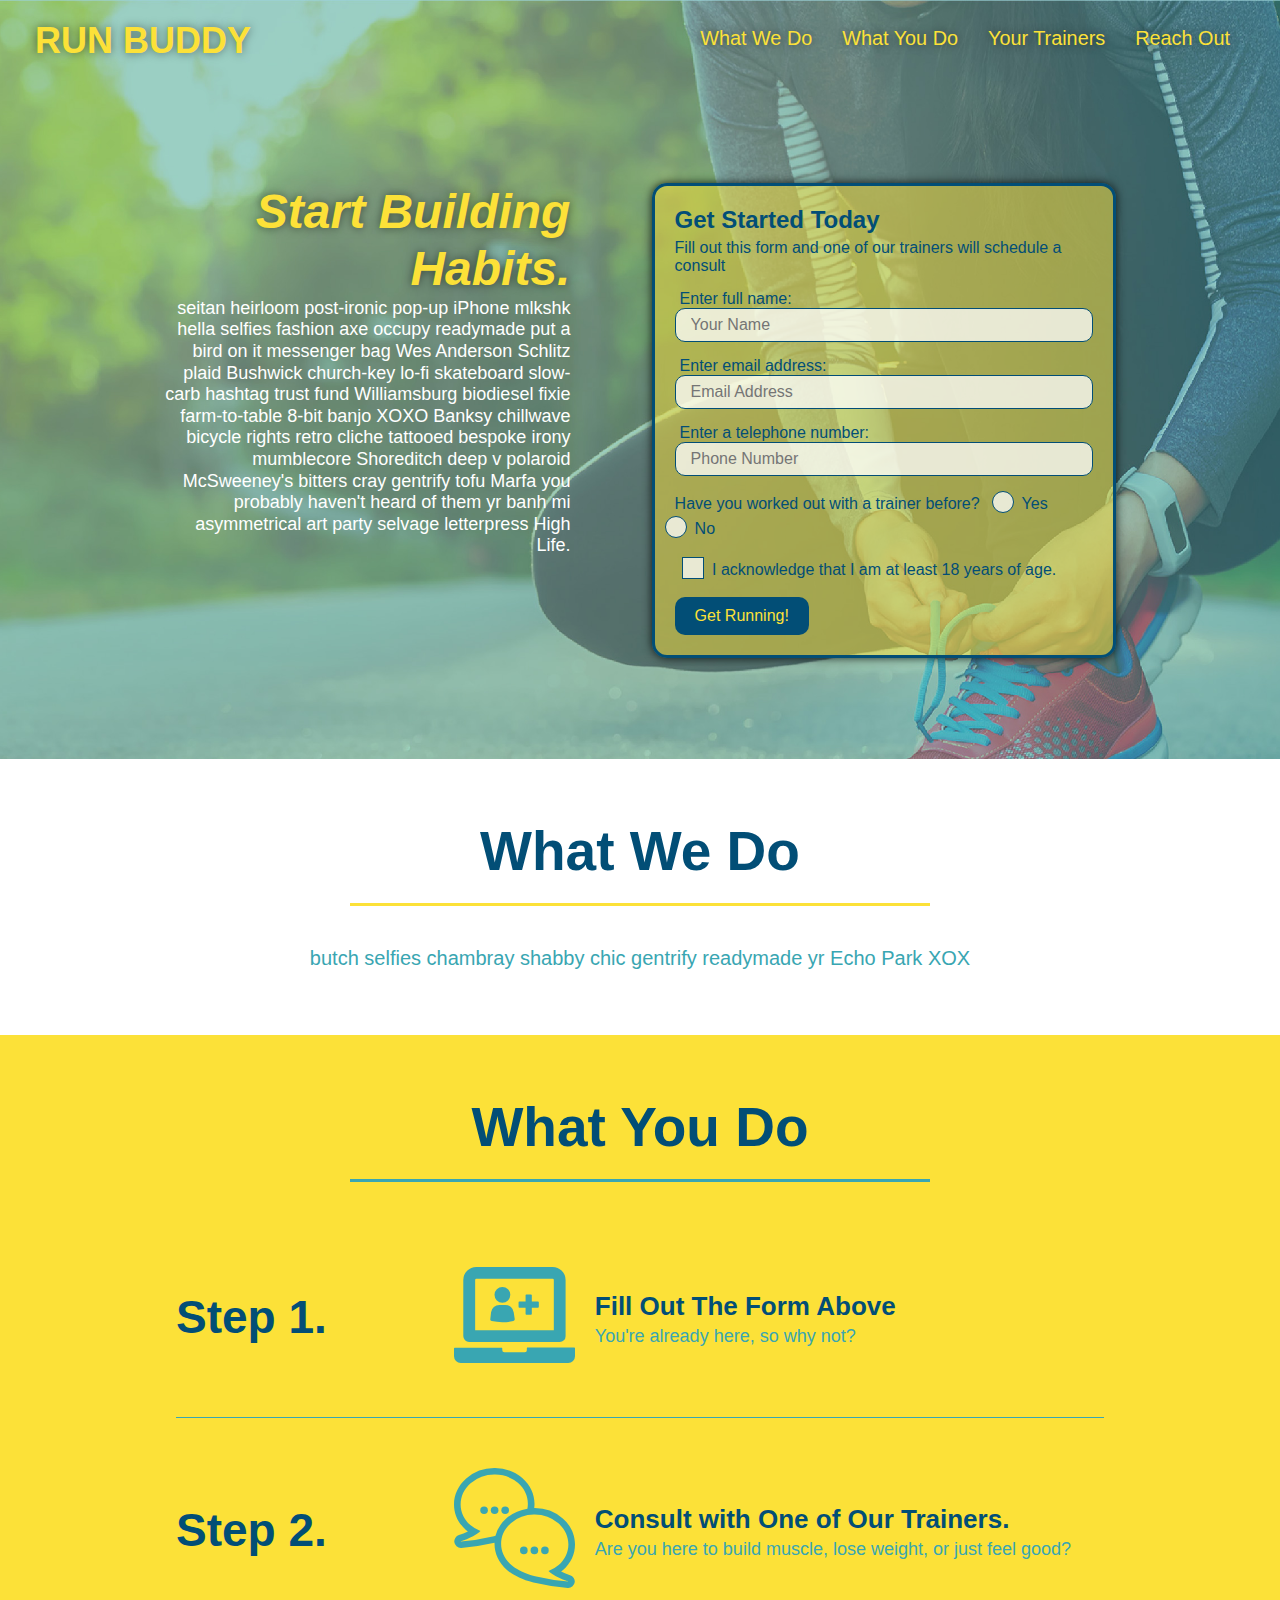
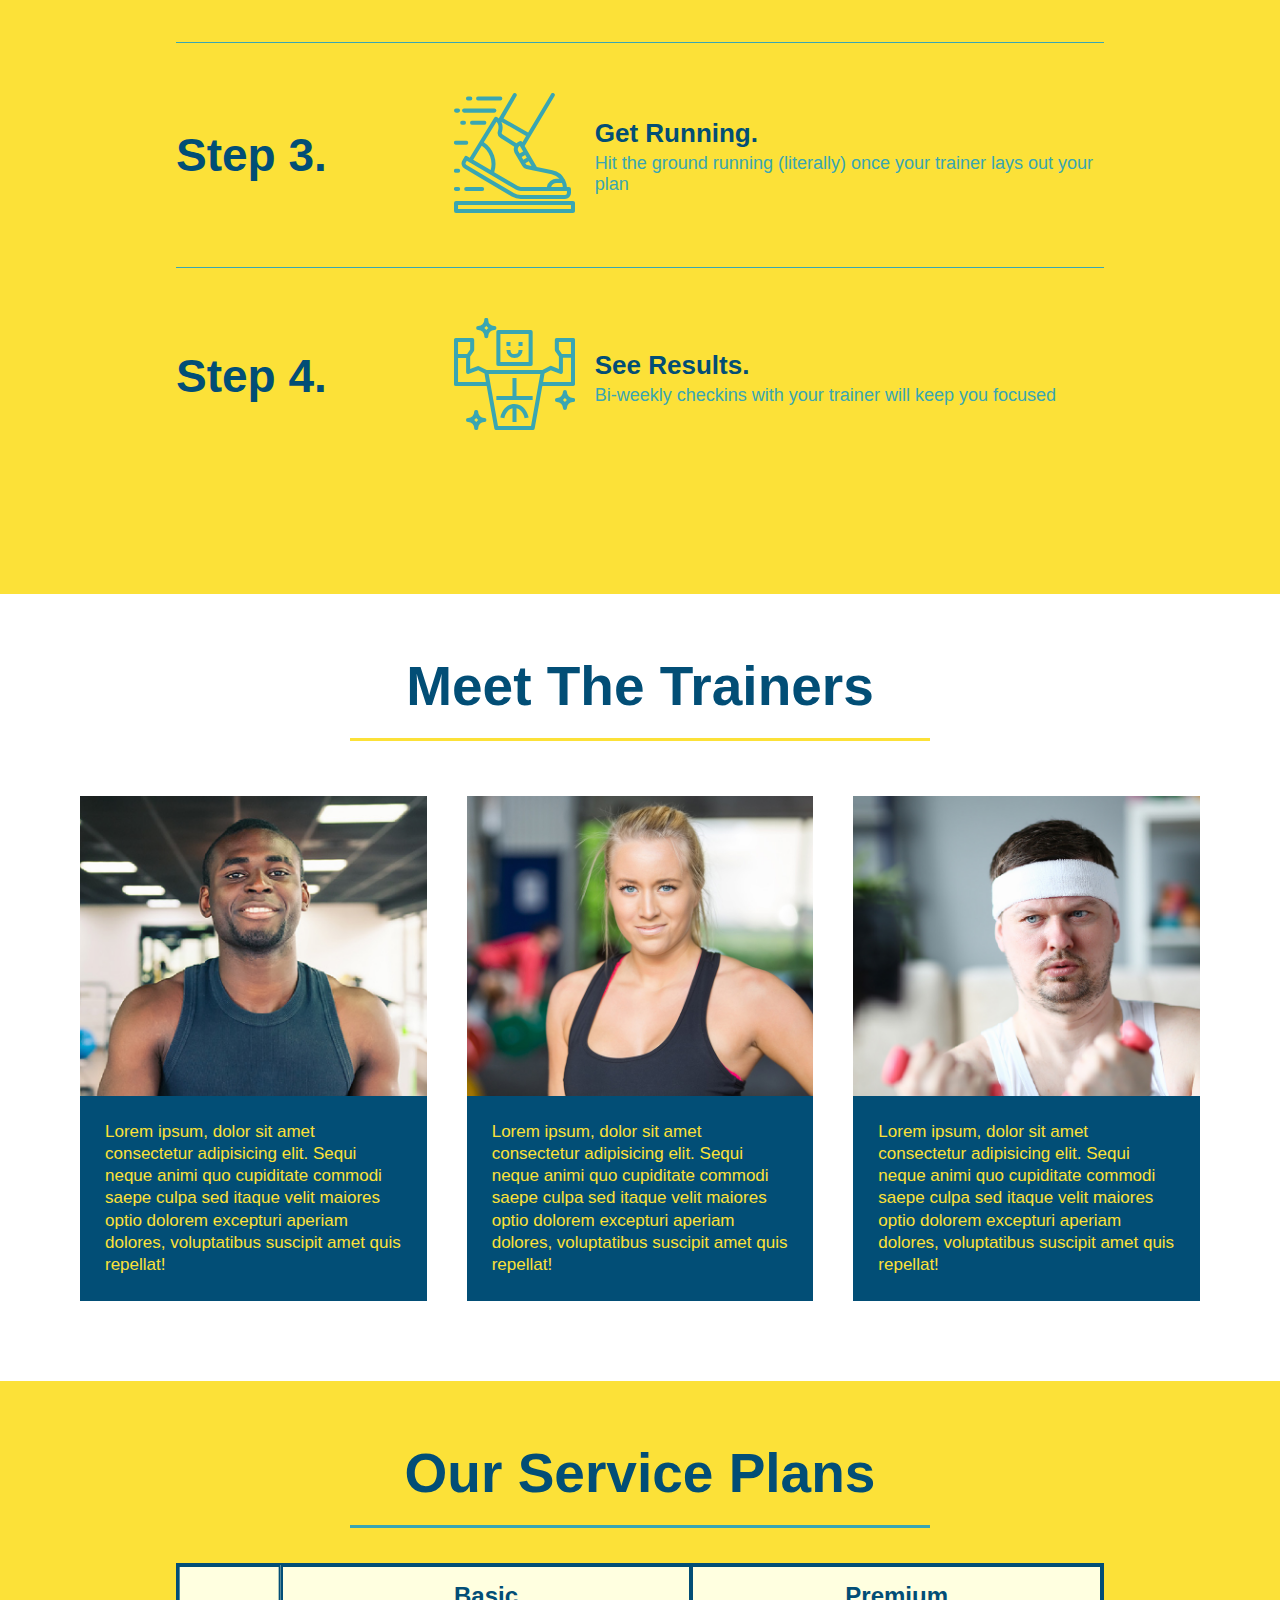
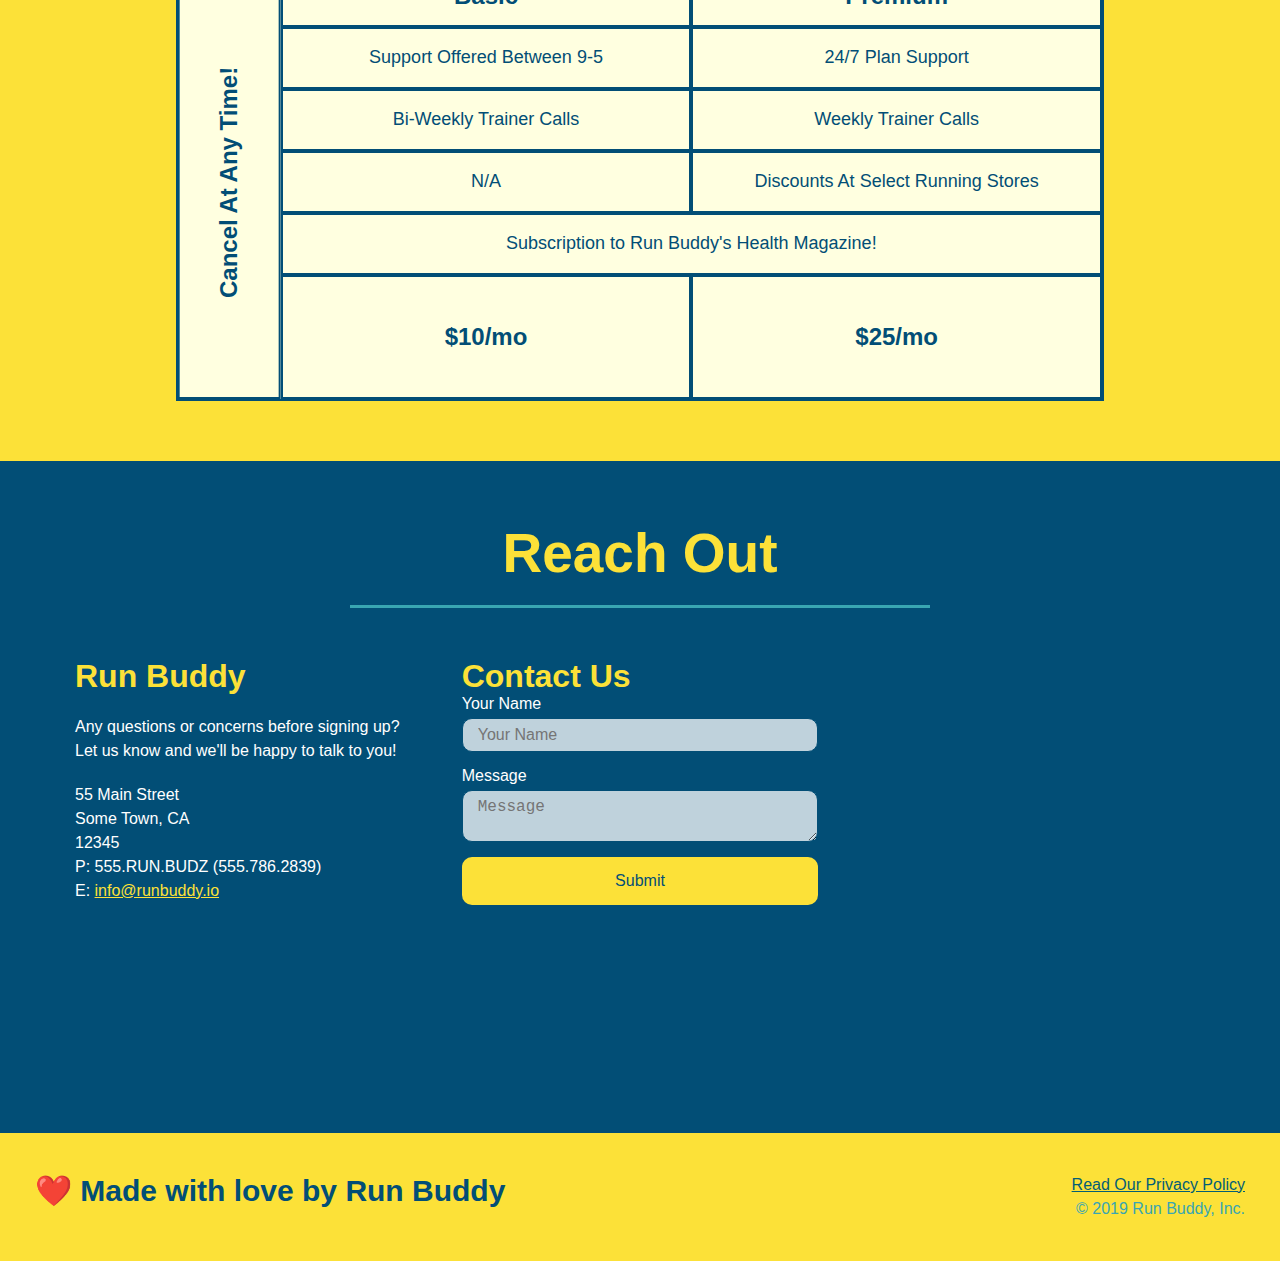
<file: index.html>
<!DOCTYPE html>
<html lang="en">
    <head>
        <meta charset="UTF-8" />
        <title>Run Buddy</title>
        <link rel="stylesheet" href="./assets/style.css" />
        <meta name="viewport" content="width=device-width, initial-scale=1.0" />
    </head>
    <body>
        <header>
            <h1>
                <a href="">RUN BUDDY</a>
            </h1>
            <nav>
                <ul>
                    <li>
                        <a href="#what-we-do">What We Do</a>
                    </li>
                    <li>
                        <a href="#what-you-do">What You Do</a>
                    </li>
                    <li>
                        <a href="#your-trainers">Your Trainers</a>
                    </li>
                    <li>
                        <a href="#reach-out">Reach Out</a>
                    </li>
                </ul>
            </nav>
        </header>

        <section class="hero">
            <div class="hero-cta">
                <h2>Start Building Habits.</h2>
                <p>seitan heirloom post-ironic pop-up iPhone mlkshk hella selfies fashion axe occupy readymade put a bird on it messenger bag Wes Anderson Schlitz plaid Bushwick church-key lo-fi skateboard slow-carb hashtag trust fund Williamsburg biodiesel fixie farm-to-table 8-bit banjo XOXO Banksy chillwave bicycle rights retro cliche tattooed bespoke irony mumblecore Shoreditch deep v polaroid McSweeney's bitters cray gentrify tofu Marfa you probably haven't heard of them yr banh mi asymmetrical art party selvage letterpress High Life.</p>
            </div>
            <div class="hero-form">
                <h3>Get Started Today</h3>
                <p>Fill out this form and one of our trainers will schedule a consult</p>
            <form>
                <label for="name">Enter full name:</label>
                <input type="text" placeholder="Your Name" name="name" id="name" class="form-input" />
                <label for="email">Enter email address:</label>
                <input type="email" placeholder="Email Address" name="email" id="email" class="form-input" />
                <label for="phone">Enter a telephone number:</label>
                <input type="tel" placeholder="Phone Number" name="phone" id="phone" class="form-input" />
                <p>
                    Have you worked out with a trainer before?
                    <span class="radio-wrapper">
                        <input type="radio" name="trainer-confirm" id="trainer-yes" />
                        <label for="trainer-yes">Yes</label>
                    </span>
                    <span class="radio-wrapper">
                        <input type="radio" name="trainer-confirm" id="trainer-no" />
                        <label for="trainer-no">No</label>
                    </span>
                </p>
                <p>
                    <span class="checkbox-wrapper">
                        <input type="checkbox" name="age-confirm" id="checkbox" />
                        <label for="checkbox">I acknowledge that I am at least 18 years of age.</label>
                    </span>
                </p>
                <button type="submit">
                    Get Running!
                </button>
            </form>
            </div>
        </section>

        <section id="what-we-do" class="intro">
            <div class="flex-row">
                <h2 class="section-title primary-border">What We Do</h2>
            </div>
            <div class="flex-row">
                <p>
                    butch selfies chambray shabby chic gentrify readymade yr Echo Park XOX
                </p>
            </div>
        </section>

        <section id="what-you-do" class="steps">
            <div class="flex-row">
                <h2 class="section-title secondary-border">What You Do</h2>
            </div>
                <div class="step">
                    <h3>Step 1.</h3>
                    <div class="step-info">
                    <div class="step-img">
                        <img src="./assets/images/step-1.svg" alt="" />
                    </div>
                    <div class="step-text">
                        <h4>Fill Out The Form Above</h4>
                        <p>You're already here, so why not?</p>
                    </div>
                    </div>
                </div>

                <div class="step">
                    <h3>Step 2.</h3>
                    <div class="step-info">
                    <div class="step-img">
                        <img src="./assets/images/step-2.svg" alt="" />
                    </div>
                    <div class="step-text">
                        <h4>Consult with One of Our Trainers.</h4>
                        <p>Are you here to build muscle, lose weight, or just feel good?</p>
                    </div>
                    </div>
                </div>

              <div class="step">
                <h3>Step 3.</h3>
                <div class="step-info">
                  <div class="step-img">
                    <img src="./assets/images/step-3.svg" alt="" />
                  </div>
                  <div class="step-text">
                    <h4>Get Running.</h4>
                    <p>Hit the ground running (literally) once your trainer lays out your plan</p>
                  </div>
                </div>
              </div>

              <div class="step">
                <h3>Step 4.</h3>
                <div class="step-info">
                  <div class="step-img">
                    <img src="./assets/images/step-4.svg" alt="" />
                  </div>
                  <div class="step-text">
                    <h4>See Results.</h4>
                    <p>Bi-weekly checkins with your trainer will keep you focused</p>
                  </div>
                </div>
              </div>


        </section>

        <section id="your-trainers">
            <div class="flex-row">
                <h2 class="section-title primary-border">Meet The Trainers</h2>
            </div>
            <div class="trainers">
            <article class="trainer">
                <div class="trainer-img trainer-1">
                    <div>
                        <h3>Arron Stephens</h3>
                        <h4>Speed / Strength</h4>
                    </div>
                </div>
                <div class="trainer-bio">
                    <h3>Arron Stephens</h3>
                    <h4>Speed / Strength</h4>
                    <p>
                        Lorem ipsum, dolor sit amet consectetur adipisicing elit. Sequi neque animi quo cupiditate commodi saepe culpa sed itaque velit maiores optio dolorem excepturi aperiam dolores, voluptatibus suscipit amet quis repellat!
                    </p>
                </div>
            </article>
            <article class="trainer">
                <div class="trainer-img trainer-2">
                    <div>
                        <h3>Joanna Gill</h3>
                        <h4>Endurance</h4>
                    </div>
                </div>
                <div class="trainer-bio">
                    <h3>Joanna Gill</h3>
                    <h4>Endurance</h4>
                    <p>
                        Lorem ipsum, dolor sit amet consectetur adipisicing elit. Sequi neque animi quo cupiditate commodi saepe culpa sed itaque velit maiores optio dolorem excepturi aperiam dolores, voluptatibus suscipit amet quis repellat!
                    </p>
                </div>
            </article>
            <article class="trainer">
                <div class="trainer-img trainer-3">
                    <div>
                        <h3>Harry Smith</h3>
                        <h4>Strength</h4>
                    </div>
                </div>
                <div class="trainer-bio">
                    <h3>Harry Smith</h3>
                    <h4>Strength</h4>
                    <p>
                        Lorem ipsum, dolor sit amet consectetur adipisicing elit. Sequi neque animi quo cupiditate commodi saepe culpa sed itaque velit maiores optio dolorem excepturi aperiam dolores, voluptatibus suscipit amet quis repellat!
                    </p>
                </div>
            </article>
            </div>
        </section>

        <section id="service-plans" class="services">
            <h2 class="section-title secondary-border">
                Our Service Plans
            </h2>
            <div class="service-grid-wrapper">
                <div class="service-grid-container">
                    <!--Headers-->
                    <div class="service-grid-item grid-head basic">
                        Basic
                    </div>
                    <div class="service-grid-item grid-head premium">
                        Premium
                    </div>
                    <!--Body-->
                    <div class="service-grid-item basic">
                        Support Offered Between 9-5
                    </div>
                    <div class="service-grid-item premium">
                        24/7 Plan Support
                    </div>
                    <div class="service-grid-item basic">
                        Bi-Weekly Trainer Calls
                    </div>
                    <div class="service-grid-item premium">
                        Weekly Trainer Calls
                    </div>
                    <div class="service-grid-item basic">
                        N/A
                    </div>
                    <div class="service-grid-item premium">
                        Discounts At Select Running Stores
                    </div>
                    <div class="service-grid-item both">
                        Subscription to Run Buddy's Health Magazine!
                    </div>
                    <div class="service-grid-item grid-price basic">
                        $10/mo
                    </div>
                    <div class="service-grid-item grid-price premium">
                        $25/mo
                    </div>
                    <div class="service-grid-item cancel">
                        Cancel At Any Time!
                    </div>
                </div>
            </div>
        </section>

        <section id="reach-out" class="contact">
            <div class="flex-row">
                <h2 class="section-title secondary-border">Reach Out</h2>
            </div>
            <div class="contact-info">
                <div>
                    <h3>Run Buddy</h3>
                    <p>
                        Any questions or concerns before signing up?
                        <br />
                        Let us know and we'll be happy to talk to you!
                    </p>
                    <address>
                        55 Main Street <br/>
                        Some Town, CA <br/>
                        12345 <br/>
                        P: 555.RUN.BUDZ (555.786.2839)<br/>
                        E: <a href="mailto:info@runbuddy.io">info@runbuddy.io</a>
                    </address>
                </div>

                <div class="contact-form">
                    <h3>Contact Us</h3>
                    <form>
                        <label for="contact-name">Your Name</label>
                        <input type="text" id="contact-name" placeholder="Your Name" />

                        <label for="contact-message">Message</label>
                        <textarea id="contact-message" placeholder="Message"></textarea>

                        <button type="submit">Submit</button>
                    </form>
                </div>

                <iframe src="https://www.google.com/maps/embed?pb=!1m18!1m12!1m3!1d3220.2522261322774!2d-86.77363698523891!3d36.18474720980102!2m3!1f0!2f0!3f0!3m2!1i1024!2i768!4f13.1!3m3!1m2!1s0x886467b02c199973%3A0xf69a84fc248f4137!2s808%20N%202nd%20St%2C%20Nashville%2C%20TN%2037207!5e0!3m2!1sen!2sus!4v1607656410357!5m2!1sen!2sus" width="600" height="450" 
                frameborder="0" style="border:0;" allowfullscreen=""></iframe>
                  
            </div>   
        </section>

        <footer>
            <h2>❤️ Made with love by Run Buddy</h2>
            <div>
                <a href="./privacy-policy.html">Read Our Privacy Policy</a><br />
                    &copy; 2019 Run Buddy, Inc.
            </div>
        </footer>
    </body>
</html>
</file>
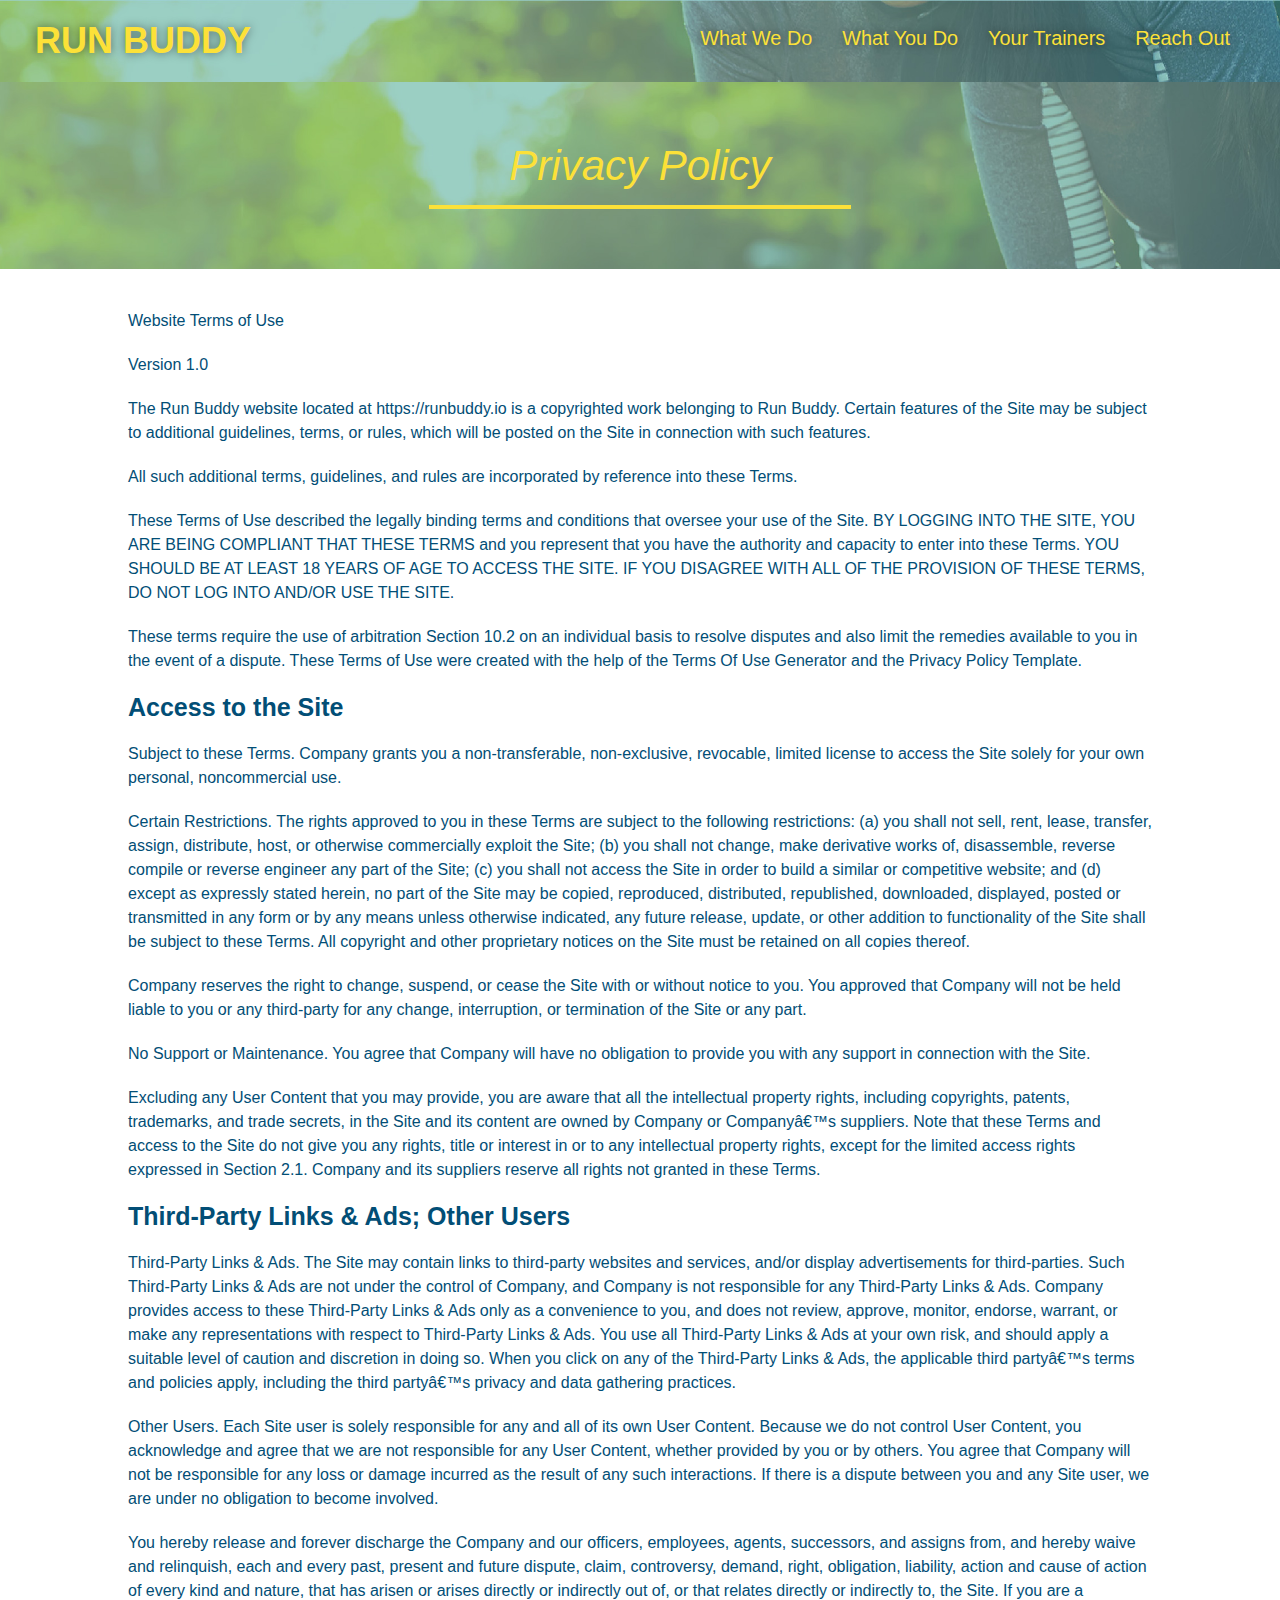
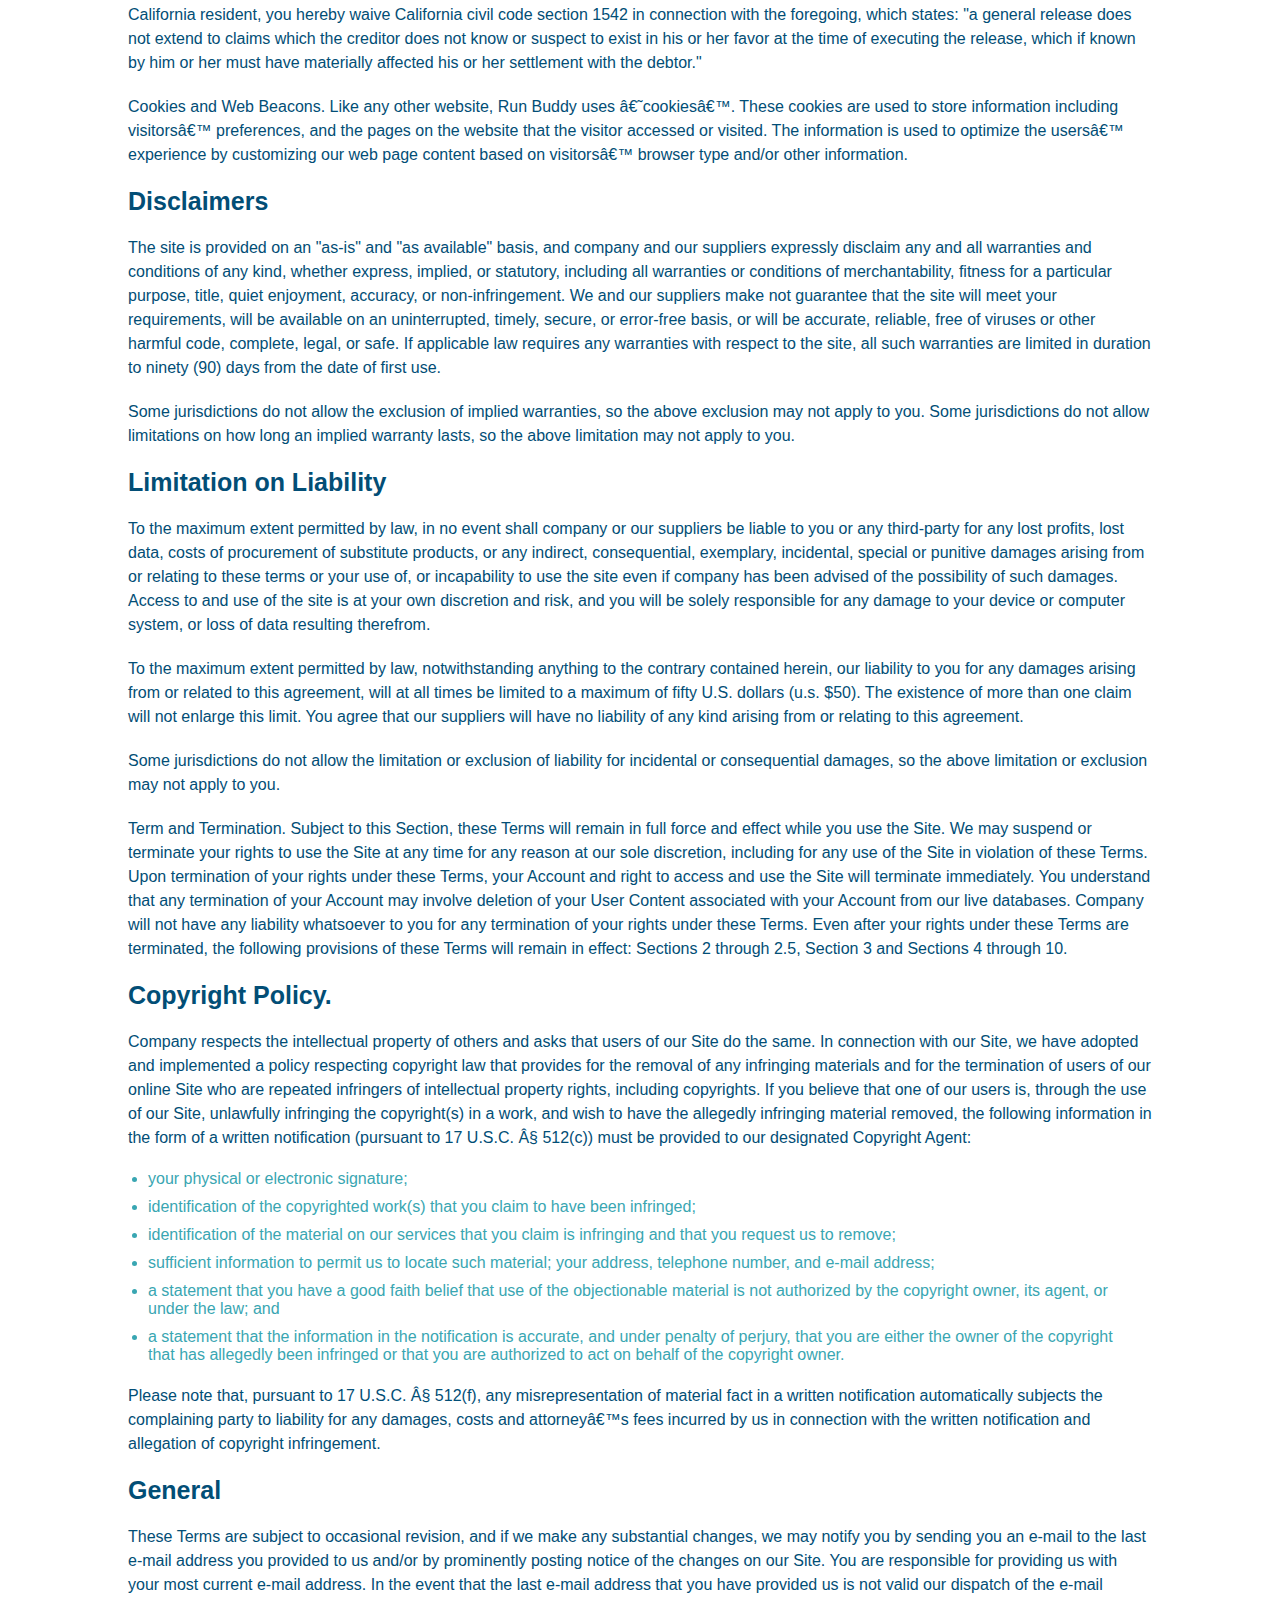
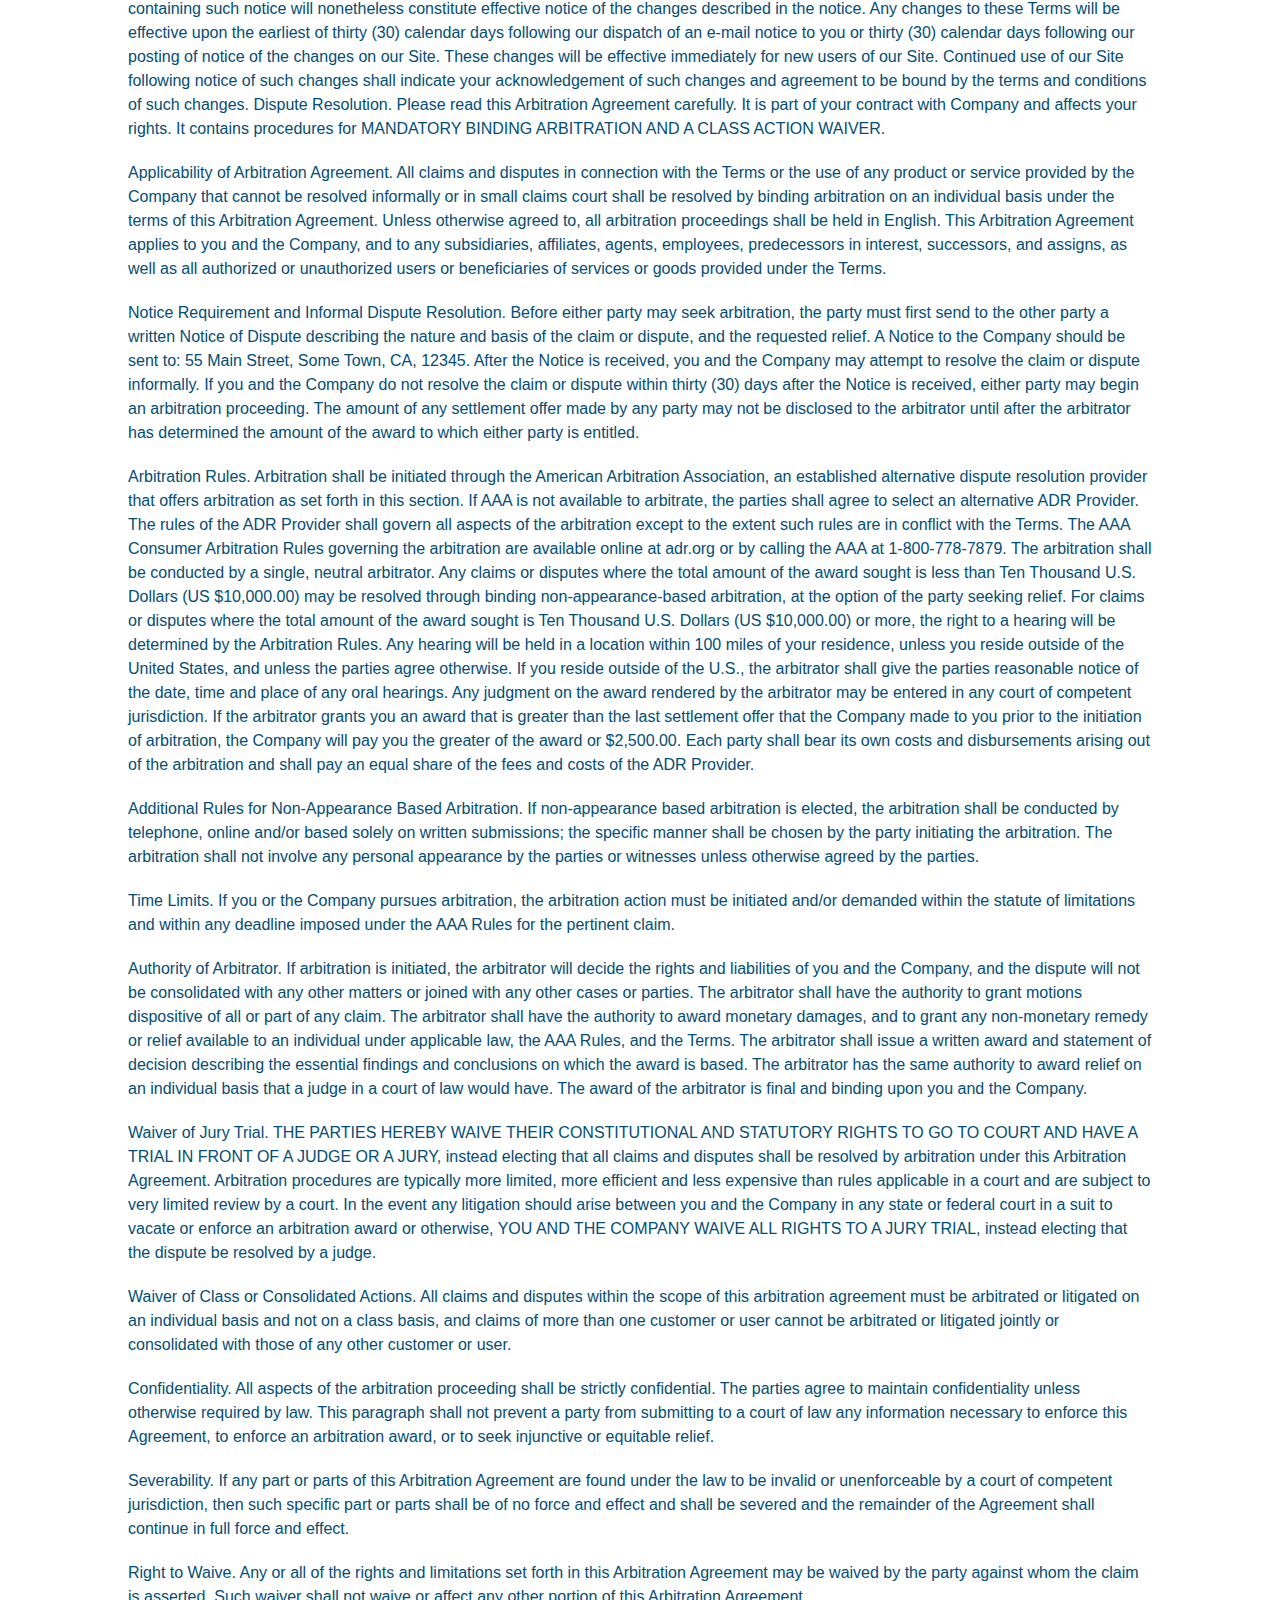
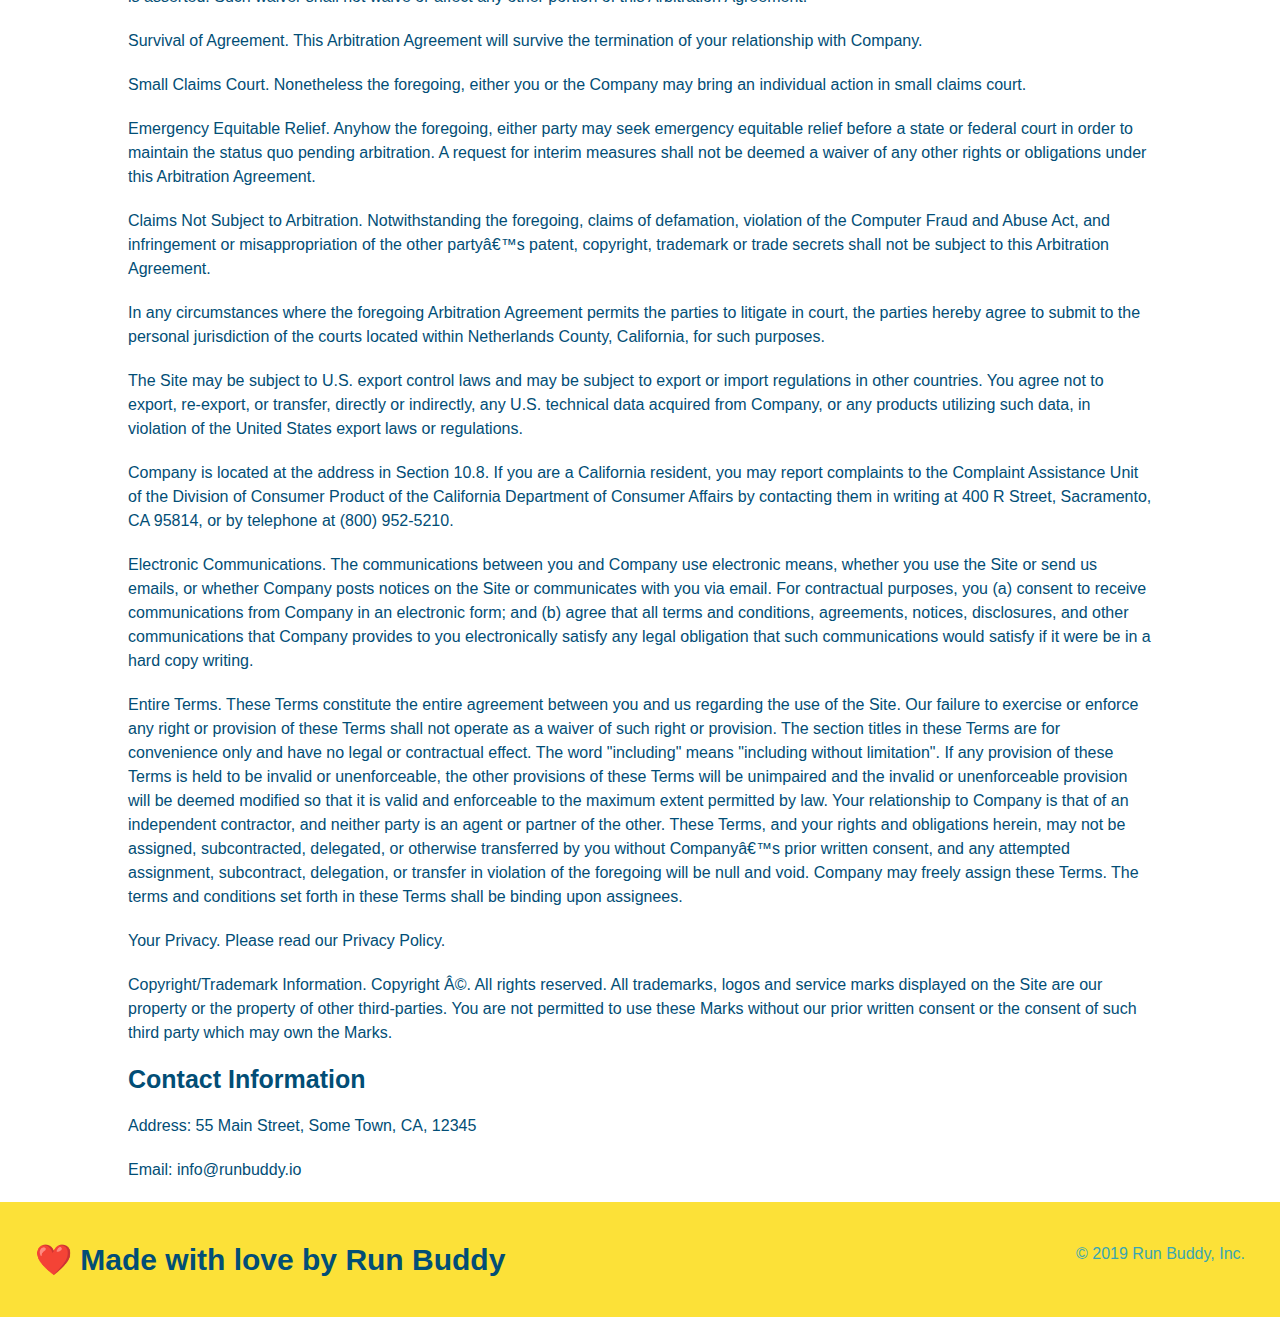
<file: privacy-policy.html>
<!DOCTYPE html>
<html lang="en">
  <head>
    <meta charset="UTF-8" />
    <title>Privacy Policy - Run Buddy</title>
    <link rel="stylesheet" href="./assets/style.css">
    <link rel="stylesheet" href="./assets/secondary-styles.css">
    <meta name="viewport" content="width=device-width, initial-scale=1.0" />
  </head>
  <body>
    <header>
        <h1>
            <a href="">RUN BUDDY</a>
        </h1>
        <nav>
            <ul>
                <li>
                    <a href="./index.html#what-we-do">What We Do</a>
                </li>
                <li>
                    <a href="./index.html#what-you-do">What You Do</a>
                </li>
                <li>
                    <a href="./index.html#your-trainers">Your Trainers</a>
                </li>
                <li>
                    <a href="./index.html#reach-out">Reach Out</a>
                </li>
            </ul>
        </nav>
    </header>

    <section class="hero">
        <h2 class="page-title">
            Privacy Policy
        </h2>
    </section>

    <article class="secondary-content">
        
      <p>
        Website Terms of Use
      </p>

      <p>
        Version 1.0
      </p>

      <p>
        The Run Buddy website located at https://runbuddy.io is a copyrighted work belonging to Run Buddy. Certain
        features of the Site may be subject to additional guidelines, terms, or rules, which will be posted on the Site
        in connection with such features.
      </p>

      <p>
        All such additional terms, guidelines, and rules are incorporated by reference into these Terms.
      </p>

      <p>
        These Terms of Use described the legally binding terms and conditions that oversee your use of the Site. BY
        LOGGING INTO THE SITE, YOU ARE BEING COMPLIANT THAT THESE TERMS and you represent that you have the authority
        and capacity to enter into these Terms. YOU SHOULD BE AT LEAST 18 YEARS OF AGE TO ACCESS THE SITE. IF YOU
        DISAGREE WITH ALL OF THE PROVISION OF THESE TERMS, DO NOT LOG INTO AND/OR USE THE SITE.
      </p>

      <p>
        These terms require the use of arbitration Section 10.2 on an individual basis to resolve disputes and also
        limit the remedies available to you in the event of a dispute. These Terms of Use were created with the help of
        the Terms Of Use Generator and the Privacy Policy Template.
      </p>

      <h3>
        Access to the Site
      </h3>

      <p>
        Subject to these Terms. Company grants you a non-transferable, non-exclusive, revocable, limited license to
        access the Site solely for your own personal, noncommercial use.
      </p>

      <p>
        Certain Restrictions. The rights approved to you in these Terms are subject to the following restrictions: (a)
        you shall not sell, rent, lease, transfer, assign, distribute, host, or otherwise commercially exploit the Site;
        (b) you shall not change, make derivative works of, disassemble, reverse compile or reverse engineer any part of
        the Site; (c) you shall not access the Site in order to build a similar or competitive website; and (d) except
        as expressly stated herein, no part of the Site may be copied, reproduced, distributed, republished, downloaded,
        displayed, posted or transmitted in any form or by any means unless otherwise indicated, any future release,
        update, or other addition to functionality of the Site shall be subject to these Terms. All copyright and other
        proprietary notices on the Site must be retained on all copies thereof.
      </p>

      <p>
        Company reserves the right to change, suspend, or cease the Site with or without notice to you. You approved
        that Company will not be held liable to you or any third-party for any change, interruption, or termination of
        the Site or any part.
      </p>

      <p>
        No Support or Maintenance. You agree that Company will have no obligation to provide you with any support in
        connection with the Site.
      </p>

      <p>
        Excluding any User Content that you may provide, you are aware that all the intellectual property rights,
        including copyrights, patents, trademarks, and trade secrets, in the Site and its content are owned by Company
        or Companyâ€™s suppliers. Note that these Terms and access to the Site do not give you any rights, title or
        interest in or to any intellectual property rights, except for the limited access rights expressed in Section
        2.1. Company and its suppliers reserve all rights not granted in these Terms.
      </p>

      <h3>
        Third-Party Links & Ads; Other Users
      </h3>

      <p>
        Third-Party Links & Ads. The Site may contain links to third-party websites and services, and/or display
        advertisements for third-parties. Such Third-Party Links & Ads are not under the control of Company, and Company
        is not responsible for any Third-Party Links & Ads. Company provides access to these Third-Party Links & Ads
        only as a convenience to you, and does not review, approve, monitor, endorse, warrant, or make any
        representations with respect to Third-Party Links & Ads. You use all Third-Party Links & Ads at your own risk,
        and should apply a suitable level of caution and discretion in doing so. When you click on any of the
        Third-Party Links & Ads, the applicable third partyâ€™s terms and policies apply, including the third partyâ€™s
        privacy and data gathering practices.
      </p>

      <p>
        Other Users. Each Site user is solely responsible for any and all of its own User Content. Because we do not
        control User Content, you acknowledge and agree that we are not responsible for any User Content, whether
        provided by you or by others. You agree that Company will not be responsible for any loss or damage incurred as
        the result of any such interactions. If there is a dispute between you and any Site user, we are under no
        obligation to become involved.
      </p>

      <p>
        You hereby release and forever discharge the Company and our officers, employees, agents, successors, and
        assigns from, and hereby waive and relinquish, each and every past, present and future dispute, claim,
        controversy, demand, right, obligation, liability, action and cause of action of every kind and nature, that has
        arisen or arises directly or indirectly out of, or that relates directly or indirectly to, the Site. If you are
        a California resident, you hereby waive California civil code section 1542 in connection with the foregoing,
        which states: "a general release does not extend to claims which the creditor does not know or suspect to exist
        in his or her favor at the time of executing the release, which if known by him or her must have materially
        affected his or her settlement with the debtor."
      </p>

      <p>
        Cookies and Web Beacons. Like any other website, Run Buddy uses â€˜cookiesâ€™. These cookies are used to store
        information including visitorsâ€™ preferences, and the pages on the website that the visitor accessed or visited.
        The information is used to optimize the usersâ€™ experience by customizing our web page content based on visitorsâ€™
        browser type and/or other information.
      </p>

      <h3>
        Disclaimers
      </h3>

      <p>
        The site is provided on an "as-is" and "as available" basis, and company and our suppliers expressly disclaim
        any and all warranties and conditions of any kind, whether express, implied, or statutory, including all
        warranties or conditions of merchantability, fitness for a particular purpose, title, quiet enjoyment, accuracy,
        or non-infringement. We and our suppliers make not guarantee that the site will meet your requirements, will be
        available on an uninterrupted, timely, secure, or error-free basis, or will be accurate, reliable, free of
        viruses or other harmful code, complete, legal, or safe. If applicable law requires any warranties with respect
        to the site, all such warranties are limited in duration to ninety (90) days from the date of first use.
      </p>

      <p>
        Some jurisdictions do not allow the exclusion of implied warranties, so the above exclusion may not apply to
        you. Some jurisdictions do not allow limitations on how long an implied warranty lasts, so the above limitation
        may not apply to you.
      </p>

      <h3>
        Limitation on Liability
      </h3>

      <p>
        To the maximum extent permitted by law, in no event shall company or our suppliers be liable to you or any
        third-party for any lost profits, lost data, costs of procurement of substitute products, or any indirect,
        consequential, exemplary, incidental, special or punitive damages arising from or relating to these terms or
        your use of, or incapability to use the site even if company has been advised of the possibility of such
        damages. Access to and use of the site is at your own discretion and risk, and you will be solely responsible
        for any damage to your device or computer system, or loss of data resulting therefrom.
      </p>

      <p>
        To the maximum extent permitted by law, notwithstanding anything to the contrary contained herein, our liability
        to you for any damages arising from or related to this agreement, will at all times be limited to a maximum of
        fifty U.S. dollars (u.s. $50). The existence of more than one claim will not enlarge this limit. You agree that
        our suppliers will have no liability of any kind arising from or relating to this agreement.
      </p>

      <p>
        Some jurisdictions do not allow the limitation or exclusion of liability for incidental or consequential
        damages, so the above limitation or exclusion may not apply to you.
      </p>

      <p>
        Term and Termination. Subject to this Section, these Terms will remain in full force and effect while you use
        the Site. We may suspend or terminate your rights to use the Site at any time for any reason at our sole
        discretion, including for any use of the Site in violation of these Terms. Upon termination of your rights under
        these Terms, your Account and right to access and use the Site will terminate immediately. You understand that
        any termination of your Account may involve deletion of your User Content associated with your Account from our
        live databases. Company will not have any liability whatsoever to you for any termination of your rights under
        these Terms. Even after your rights under these Terms are terminated, the following provisions of these Terms
        will remain in effect: Sections 2 through 2.5, Section 3 and Sections 4 through 10.
      </p>

      <h3>
        Copyright Policy.
      </h3>

      <p>
        Company respects the intellectual property of others and asks that users of our Site do the same. In connection
        with our Site, we have adopted and implemented a policy respecting copyright law that provides for the removal
        of any infringing materials and for the termination of users of our online Site who are repeated infringers of
        intellectual property rights, including copyrights. If you believe that one of our users is, through the use of
        our Site, unlawfully infringing the copyright(s) in a work, and wish to have the allegedly infringing material
        removed, the following information in the form of a written notification (pursuant to 17 U.S.C. Â§ 512(c)) must
        be provided to our designated Copyright Agent:
      </p>

      <ul>
        <li>
          your physical or electronic signature;
        </li>
        <li>
          identification of the copyrighted work(s) that you claim to have been infringed;
        </li>
        <li>
          identification of the material on our services that you claim is infringing and that you request us to remove;
        </li>
        <li>
          sufficient information to permit us to locate such material; your address, telephone number, and e-mail
          address;
        </li>
        <li>
          a statement that you have a good faith belief that use of the objectionable material is not authorized by the
          copyright owner, its agent, or under the law; and
        </li>
        <li>
          a statement that the information in the notification is accurate, and under penalty of perjury, that you are
          either the owner of the copyright that has allegedly been infringed or that you are authorized to act on
          behalf of the copyright owner.
        </li>
      </ul>

      <p>
        Please note that, pursuant to 17 U.S.C. Â§ 512(f), any misrepresentation of material fact in a written
        notification automatically subjects the complaining party to liability for any damages, costs and attorneyâ€™s
        fees incurred by us in connection with the written notification and allegation of copyright infringement.
      </p>

      <h3>
        General
      </h3>

      <p>
        These Terms are subject to occasional revision, and if we make any substantial changes, we may notify you by
        sending you an e-mail to the last e-mail address you provided to us and/or by prominently posting notice of the
        changes on our Site. You are responsible for providing us with your most current e-mail address. In the event
        that the last e-mail address that you have provided us is not valid our dispatch of the e-mail containing such
        notice will nonetheless constitute effective notice of the changes described in the notice. Any changes to these
        Terms will be effective upon the earliest of thirty (30) calendar days following our dispatch of an e-mail
        notice to you or thirty (30) calendar days following our posting of notice of the changes on our Site. These
        changes will be effective immediately for new users of our Site. Continued use of our Site following notice of
        such changes shall indicate your acknowledgement of such changes and agreement to be bound by the terms and
        conditions of such changes. Dispute Resolution. Please read this Arbitration Agreement carefully. It is part of
        your contract with Company and affects your rights. It contains procedures for MANDATORY BINDING ARBITRATION AND
        A CLASS ACTION WAIVER.
      </p>

      <p>
        Applicability of Arbitration Agreement. All claims and disputes in connection with the Terms or the use of any
        product or service provided by the Company that cannot be resolved informally or in small claims court shall be
        resolved by binding arbitration on an individual basis under the terms of this Arbitration Agreement. Unless
        otherwise agreed to, all arbitration proceedings shall be held in English. This Arbitration Agreement applies to
        you and the Company, and to any subsidiaries, affiliates, agents, employees, predecessors in interest,
        successors, and assigns, as well as all authorized or unauthorized users or beneficiaries of services or goods
        provided under the Terms.
      </p>

      <p>
        Notice Requirement and Informal Dispute Resolution. Before either party may seek arbitration, the party must
        first send to the other party a written Notice of Dispute describing the nature and basis of the claim or
        dispute, and the requested relief. A Notice to the Company should be sent to: 55 Main Street, Some Town, CA,
        12345. After the Notice is received, you and the Company may attempt to resolve the claim or dispute informally.
        If you and the Company do not resolve the claim or dispute within thirty (30) days after the Notice is received,
        either party may begin an arbitration proceeding. The amount of any settlement offer made by any party may not
        be disclosed to the arbitrator until after the arbitrator has determined the amount of the award to which either
        party is entitled.
      </p>

      <p>
        Arbitration Rules. Arbitration shall be initiated through the American Arbitration Association, an established
        alternative dispute resolution provider that offers arbitration as set forth in this section. If AAA is not
        available to arbitrate, the parties shall agree to select an alternative ADR Provider. The rules of the ADR
        Provider shall govern all aspects of the arbitration except to the extent such rules are in conflict with the
        Terms. The AAA Consumer Arbitration Rules governing the arbitration are available online at adr.org or by
        calling the AAA at 1-800-778-7879. The arbitration shall be conducted by a single, neutral arbitrator. Any
        claims or disputes where the total amount of the award sought is less than Ten Thousand U.S. Dollars (US
        $10,000.00) may be resolved through binding non-appearance-based arbitration, at the option of the party seeking
        relief. For claims or disputes where the total amount of the award sought is Ten Thousand U.S. Dollars (US
        $10,000.00) or more, the right to a hearing will be determined by the Arbitration Rules. Any hearing will be
        held in a location within 100 miles of your residence, unless you reside outside of the United States, and
        unless the parties agree otherwise. If you reside outside of the U.S., the arbitrator shall give the parties
        reasonable notice of the date, time and place of any oral hearings. Any judgment on the award rendered by the
        arbitrator may be entered in any court of competent jurisdiction. If the arbitrator grants you an award that is
        greater than the last settlement offer that the Company made to you prior to the initiation of arbitration, the
        Company will pay you the greater of the award or $2,500.00. Each party shall bear its own costs and
        disbursements arising out of the arbitration and shall pay an equal share of the fees and costs of the ADR
        Provider.
      </p>

      <p>
        Additional Rules for Non-Appearance Based Arbitration. If non-appearance based arbitration is elected, the
        arbitration shall be conducted by telephone, online and/or based solely on written submissions; the specific
        manner shall be chosen by the party initiating the arbitration. The arbitration shall not involve any personal
        appearance by the parties or witnesses unless otherwise agreed by the parties.
      </p>

      <p>
        Time Limits. If you or the Company pursues arbitration, the arbitration action must be initiated and/or demanded
        within the statute of limitations and within any deadline imposed under the AAA Rules for the pertinent claim.
      </p>

      <p>
        Authority of Arbitrator. If arbitration is initiated, the arbitrator will decide the rights and liabilities of
        you and the Company, and the dispute will not be consolidated with any other matters or joined with any other
        cases or parties. The arbitrator shall have the authority to grant motions dispositive of all or part of any
        claim. The arbitrator shall have the authority to award monetary damages, and to grant any non-monetary remedy
        or relief available to an individual under applicable law, the AAA Rules, and the Terms. The arbitrator shall
        issue a written award and statement of decision describing the essential findings and conclusions on which the
        award is based. The arbitrator has the same authority to award relief on an individual basis that a judge in a
        court of law would have. The award of the arbitrator is final and binding upon you and the Company.
      </p>

      <p>
        Waiver of Jury Trial. THE PARTIES HEREBY WAIVE THEIR CONSTITUTIONAL AND STATUTORY RIGHTS TO GO TO COURT AND HAVE
        A TRIAL IN FRONT OF A JUDGE OR A JURY, instead electing that all claims and disputes shall be resolved by
        arbitration under this Arbitration Agreement. Arbitration procedures are typically more limited, more efficient
        and less expensive than rules applicable in a court and are subject to very limited review by a court. In the
        event any litigation should arise between you and the Company in any state or federal court in a suit to vacate
        or enforce an arbitration award or otherwise, YOU AND THE COMPANY WAIVE ALL RIGHTS TO A JURY TRIAL, instead
        electing that the dispute be resolved by a judge.
      </p>

      <p>
        Waiver of Class or Consolidated Actions. All claims and disputes within the scope of this arbitration agreement
        must be arbitrated or litigated on an individual basis and not on a class basis, and claims of more than one
        customer or user cannot be arbitrated or litigated jointly or consolidated with those of any other customer or
        user.
      </p>

      <p>
        Confidentiality. All aspects of the arbitration proceeding shall be strictly confidential. The parties agree to
        maintain confidentiality unless otherwise required by law. This paragraph shall not prevent a party from
        submitting to a court of law any information necessary to enforce this Agreement, to enforce an arbitration
        award, or to seek injunctive or equitable relief.
      </p>

      <p>
        Severability. If any part or parts of this Arbitration Agreement are found under the law to be invalid or
        unenforceable by a court of competent jurisdiction, then such specific part or parts shall be of no force and
        effect and shall be severed and the remainder of the Agreement shall continue in full force and effect.
      </p>

      <p>
        Right to Waive. Any or all of the rights and limitations set forth in this Arbitration Agreement may be waived
        by the party against whom the claim is asserted. Such waiver shall not waive or affect any other portion of this
        Arbitration Agreement.
      </p>

      <p>
        Survival of Agreement. This Arbitration Agreement will survive the termination of your relationship with
        Company.
      </p>

      <p>
        Small Claims Court. Nonetheless the foregoing, either you or the Company may bring an individual action in small
        claims court.
      </p>

      <p>
        Emergency Equitable Relief. Anyhow the foregoing, either party may seek emergency equitable relief before a
        state or federal court in order to maintain the status quo pending arbitration. A request for interim measures
        shall not be deemed a waiver of any other rights or obligations under this Arbitration Agreement.
      </p>

      <p>
        Claims Not Subject to Arbitration. Notwithstanding the foregoing, claims of defamation, violation of the
        Computer Fraud and Abuse Act, and infringement or misappropriation of the other partyâ€™s patent, copyright,
        trademark or trade secrets shall not be subject to this Arbitration Agreement.
      </p>

      <p>
        In any circumstances where the foregoing Arbitration Agreement permits the parties to litigate in court, the
        parties hereby agree to submit to the personal jurisdiction of the courts located within Netherlands County,
        California, for such purposes.
      </p>

      <p>
        The Site may be subject to U.S. export control laws and may be subject to export or import regulations in other
        countries. You agree not to export, re-export, or transfer, directly or indirectly, any U.S. technical data
        acquired from Company, or any products utilizing such data, in violation of the United States export laws or
        regulations.
      </p>

      <p>
        Company is located at the address in Section 10.8. If you are a California resident, you may report complaints
        to the Complaint Assistance Unit of the Division of Consumer Product of the California Department of Consumer
        Affairs by contacting them in writing at 400 R Street, Sacramento, CA 95814, or by telephone at (800) 952-5210.
      </p>

      <p>
        Electronic Communications. The communications between you and Company use electronic means, whether you use the
        Site or send us emails, or whether Company posts notices on the Site or communicates with you via email. For
        contractual purposes, you (a) consent to receive communications from Company in an electronic form; and (b)
        agree that all terms and conditions, agreements, notices, disclosures, and other communications that Company
        provides to you electronically satisfy any legal obligation that such communications would satisfy if it were be
        in a hard copy writing.
      </p>

      <p>
        Entire Terms. These Terms constitute the entire agreement between you and us regarding the use of the Site. Our
        failure to exercise or enforce any right or provision of these Terms shall not operate as a waiver of such right
        or provision. The section titles in these Terms are for convenience only and have no legal or contractual
        effect. The word "including" means "including without limitation". If any provision of these Terms is held to be
        invalid or unenforceable, the other provisions of these Terms will be unimpaired and the invalid or
        unenforceable provision will be deemed modified so that it is valid and enforceable to the maximum extent
        permitted by law. Your relationship to Company is that of an independent contractor, and neither party is an
        agent or partner of the other. These Terms, and your rights and obligations herein, may not be assigned,
        subcontracted, delegated, or otherwise transferred by you without Companyâ€™s prior written consent, and any
        attempted assignment, subcontract, delegation, or transfer in violation of the foregoing will be null and void.
        Company may freely assign these Terms. The terms and conditions set forth in these Terms shall be binding upon
        assignees.
      </p>

      <p>
        Your Privacy. Please read our Privacy Policy.
      </p>

      <p>
        Copyright/Trademark Information. Copyright Â©. All rights reserved. All trademarks, logos and service marks
        displayed on the Site are our property or the property of other third-parties. You are not permitted to use
        these Marks without our prior written consent or the consent of such third party which may own the Marks.
      </p>

      <h3>
        Contact Information
      </h3>

      <p>
        Address: 55 Main Street, Some Town, CA, 12345
      </p>

      <p>
        Email: info@runbuddy.io
      </p>

    </article>

    <footer>
        <h2>❤️ Made with love by Run Buddy</h2>
        <div>
                &copy; 2019 Run Buddy, Inc.
        </div>
    </footer>
  </body>
</html>
</file>
<file: assets/style.css>
:root {
    --primary-color: #fce138;
    --secondary-color: #024e76;
    --tertiary-color: #39a6b2;
}

* {
    margin: 0;
    padding: 0;
    box-sizing: border-box;
}

body {
    color: var(--tertiary-color);
    font-family: Helvetica, Arial, sans-serif;
}


/*HEADER*/

header {
    padding: 20px 35px;
    background-color: var(--tertiary-color);
    display: flex;
    justify-content: space-between;
    flex-wrap: wrap;
    position: -webkit-sticky;
    position: sticky;
    top: 0;
    background-image: url("./images/hero-bg.jpg");
    background-size: cover;
    background-position: 80%;
    background-attachment: fixed;
    z-index: 9999;
}

header h1 {
    font-weight: bold;
    font-size: 36px;
    color: var(--primary-color);
    margin: 0;
    text-shadow: 0 0 10px rgba(0, 0, 0, 0.5);
}

header a {
    text-decoration: none;
    color: var(--primary-color);
}

header nav {
    margin: 7px 0;
}

header nav ul {
    display: flex;
    flex-wrap: wrap;
    justify-content: space-between;
    align-items: center;
    list-style: none;
}

header nav ul li a {
    font-weight: lighter;
    padding: 10px 15px;
    font-size: 1.55vw;
    text-shadow: 0 0 10px rgba(0, 0, 0, 0.5);
}
header nav ul li a:hover {
    background: var(--primary-color);
    color: var(--secondary-color);
    border-radius: 15px;
    text-shadow: none;
}

/*FOOTER STYLE*/

footer {
    background: var(--primary-color);
    width: 100%;
    padding: 40px 35px;
    display: flex;
    justify-content: space-between;
    flex-wrap: wrap;
}

footer h2 {
    color: var(--secondary-color);
    font-size: 30px;
    margin: 0;
}

footer div {
    line-height: 1.5;
    text-align: right;
}

footer a {
    color: #035e76
}

/*STYLE ALL SECTION TAGS*/  

section {
    padding: 60px;
}

/*HERO SECTION*/

.hero {
    background-image: url("./images/hero-bg.jpg");
    background-size: cover;
    background-position: 80%;
    display: flex;
    justify-content: center;
    flex-wrap: wrap;
    align-items: flex-start;
    background-attachment: fixed;
}
.hero-form {
    border :3px solid var(--secondary-color);
    color: var(--secondary-color);
    background: rgba(252, 225, 56, 0.5);
    padding: 20px;
    width: 40%;
    margin: 3.5%;
    box-shadow: 0 0 10px rgba(0, 0, 0, 0.8);
    border-radius: 15px;
}
.hero-cta {
    width: 35%;
    text-align: right;
    margin: 3.5%;
    color: #fff;
    font-size: 18px;
    line-height: 1.2;
}
.hero-cta h2 {
    font-style: italic;
    font-size: 48px;
    color: var(--primary-color);
    text-shadow: 0 0 10px rgba(0, 0, 0, 0.5);
}
.hero-form h3 {
    font-size: 24px;
    margin: 0;
}
.hero-form p {
    margin: 5px 0 15px 0;
}
.form-input {
    border :1px solid var(--secondary-color);
    display: block;
    padding: 7px 15px;
    font-size: 16px;
    color: var(--secondary-color);
    width: 100%;
    margin-bottom: 15px;
    border-radius: 10px;
    background-color: rgba(255,255,255, 0.75);
}
.form-input:focus {
    background-color: rgba(255, 255, 255, 1);
    outline: none;
}
.hero-form label {
    margin: 0 5px;
}
.hero-form button {
    padding: 10px 20px;
    font-size: 16px;
    border: none;
    color: var(--primary-color);
    background-color: var(--secondary-color);
    border-radius: 10px;
}
.hero-form button:hover {
    background-color: var(--tertiary-color);
}
.checkbox-wrapper input, .radio-wrapper input {
    opacity: 0;
}
.checkbox-wrapper label, .radio-wrapper label {
    position: relative;
    left: 10px;
    margin: 10px;
    line-height: 1.6;
}
.checkbox-wrapper label::before, .radio-wrapper label::before {
    content: "";
    height: 20px;
    width: 20px;
    background: rgba(255,255,255, 0.75);
    border: 1px solid var(--secondary-color);
    position: absolute;
    top: -4px;
    left: -30px;
}
.radio-wrapper label::before {
    border-radius: 50%;
}
.radio-wrapper label::after {
    content: "";
    width: 20px;
    height: 20px;
    border-radius: 50%;
    background: var(--secondary-color);
    position: absolute;
    left: -29px;
    top: -3px;
    background-image: radial-gradient(circle, var(--tertiary-color), var(--secondary-color));
}
.checkbox-wrapper label::after {
    content: "";
    height: 6px;
    width: 14px;
    border-left: 2px solid var(--secondary-color);
    border-bottom: 2px solid var(--secondary-color);
    position: absolute;
    left: -26px;
    top: 1px;
    transform: rotate(-58deg);
}
.checkbox-wrapper input + label::after,
.radio-wrapper input + label::after {
  content: none;
}

.checkbox-wrapper input:checked + label::after,
.radio-wrapper input:checked + label::after {
  content: "";
}

/*HERO SECTION ENDS*/



.intro p {
    line-height: 1.7;
    color: var(--tertiary-color);
    width: 80%;
    font-size: 20px;
    margin: 0 auto;
    text-align: center;
}
.steps {
    background: var(--primary-color);
}
.section-title {
    font-size: 55px;
    color: var(--secondary-color);
    border-bottom: 3px solid;
    padding-bottom: 20px;
    text-align: center;
    margin: 0 auto 35px auto;
    width: 50%;
}
.primary-border {
    border-color: var(--primary-color);
}
.secondary-border {
    border-color: var(--tertiary-color);
}
.step h3 {
    color:var(--secondary-color);
    font-size: 46px;
    flex: 1 30%;
}

.step-info {
    flex: 2 70%;
    display: flex;
    flex-wrap: wrap;
    align-items: center;
}
.step-text p {
    color: var(--tertiary-color);
    font-size: 18px;
}
.step-text h4 {
    font-size: 26px;
    line-height: 1.5;
    color: var(--secondary-color);
}
.step-img {
    flex: 1 12%;
    margin-right: 20px;
}
.step-img img {
    max-width: 100%;
}
.step-text {
    flex: 12;
}
.step {
    margin: 50px auto;
    padding-bottom: 50px;
    width: 80%;
    display: flex;
    flex-wrap: wrap;
    align-items: center;
    justify-content: space-between;
}
.step:not(:last-child) {
    border-bottom: 1px solid var(--tertiary-color);
}

/*TRAINERS SECTION*/

.trainers {
    width: 100%;
    margin: 0 auto;
    display: flex;
    flex-wrap: wrap;
    justify-content: space-around;
}
.trainer {
    margin: 20px;
    background: var(--secondary-color);
    color: var(--primary-color);
    flex: 1;
}
.trainer:hover .trainer-img::after {
    opacity: 1;
}
.trainer-1 {
    background-image: url("./images/trainer-1.jpg");
}
.trainer-2 {
    background-image: url("./images/trainer-2.jpg");
}
.trainer-3 {
    background-image: url("./images/trainer-3.jpg");
}
.trainer-img {
    width: 100%;
    min-height: 300px;
    background-size: cover;
    display: flex;
    padding: 15px;
    align-items: flex-end;
    position: relative;
    overflow: hidden;
}
.trainer-img::after {
    content: "";
    height: 100%;
    width: 100%;
    background: linear-gradient(rgba(252, 225, 56, 0.3), var(--secondary-color));
    position: absolute;
    top: 0;
    left: 0;
    opacity: 0;
    transition: 2s;
}
.trainer-img h3 {
    position: relative;
    z-index: 9950;
    top: 200px;
    transition: 0.6s;
}
.trainer-img h4 {
    position: relative;
    z-index: 9900;
    top: 200px;
    transition: 1s;
}
.trainer-bio {
    padding: 25px;
    line-height: 1.3;
}
.trainer-bio h3 {
    font-size: 28px;
    display: none;
}
.trainer-bio h4 {
    font-weight: lighter;
    font-size: 22px;
    margin-bottom: 15px;
    display: none;
}
.trainer-bio p {
    font-size: 17px;
}
.trainer:hover .trainer-img h3, .trainer:hover .trainer-img h4 {
    top: 0px;
}


/*AUX STYLING*/
.text-left {
    text-align: left;
}
.text-right {
    text-align: right;
}
.flex-row {
    display: flex;
}



/*SERVICES GRID*/

.service-grid-container {
    background: lightyellow;
    width: 80%;
    display:grid;
    grid-template-columns: 1fr repeat(2, 4fr);
    grid-template-rows: repeat(5, 1fr) 2fr;
    border: 2px solid var(--secondary-color);
    color: var(--secondary-color);
    font-size: 18px;
}
.service-grid-item {
    padding: 15px 0;
    border: 2px solid var(--secondary-color);
    display: flex;
    align-items: center;
    justify-content: center;
    text-align: center;
}

/*SPECIFIC MATCH*/
.service-grid-item.basic {
    grid-column: 2 / span 1;
}
.service-grid-item.both {
    grid-column: 2 / span 2;
}
.service-grid-item.cancel {
    writing-mode: vertical-lr;
    transform: rotate(180deg);
    grid-column: 1;
    grid-row: 1 / -1;
}
.grid-head, .grid-price, .service-grid-item.cancel {
    font-size: 1.5rem;
    font-weight: bold;
}

/*SERVICES STYLES*/
.services {
    background:var(--primary-color);
}
.service-grid-wrapper {
    display:flex;
    width: 100%;
    justify-content: center;
}

/*REACH OUT*/

.contact {
    background: var(--secondary-color);
}
.contact h2 {
    color: var(--primary-color);
}
.contact-info {
    display: flex;
    justify-content: space-between;
    flex-wrap: wrap;
}
.contact-info > * {
    flex: 1;
    margin: 15px;
}
.contact-info iframe {
    height: 400px;
}
.contact-info div {
    color: white;
}
.contact-info h3 {
    color: var(--primary-color);
    font-size: 32px;
}
.contact-info p, .contact-info address {
    margin: 20px 0;
    line-height: 1.5;
    font-size: 16px;
    font-style: normal;
}
.contact-form input, .contact-form textarea {
    border: 1px solid var(--secondary-color);
    display: block;
    padding: 7px 15px;
    font-size: 16px;
    color: var(--secondary-color);
    width: 100%;
    margin-bottom: 15px;
    margin-top: 5px;
    border-radius: 10px;
    background-color: rgba(255,255,255, 0.75);
}
.contact-form input:focus, .contact-form textarea:focus {
    background-color: rgba(255,255,255, 1);
    outline: none;
}
.contact-form button {
    width: 100%;
    border: none;
    background: var(--primary-color);
    color: var(--secondary-color);
    text-align: center;
    padding: 15px 0;
    font-size: 16px;
    border-radius: 10px;
}
.contact-form button:hover {
    color: var(--primary-color);
    background: var(--tertiary-color);
}
.contact-info a {
    color: var(--primary-color);
}
/*MEDIA SCREENS*/

@media screen and (max-width: 980px) {
    header {
        padding-bottom: 0;
        justify-content: center;
    }
    
    header h1 {
        width: 100%;
        text-align: center;
    }
    
    header nav ul {
        margin-top: 20px;
        width: 100%;
        justify-content: center;
    }
    
    header nav ul li a {
        font-size: 20px;
    }
    
    footer h2, footer div {
        text-align: center;
        width: 100%;
    }
    
    .hero-cta, .hero-form {
        width: 100%
    }

    .hero-cta {
        text-align: center;
    }    
    
    .section-title {
        width: 80%;
    }
      
    .trainer {
        flex: 0 70%;
    }
      
    .contact-info iframe{
        flex: 1 100%;
    }
    header {
        position: relative;
    }
}


@media screen and  (max-width: 768px) {
    section {
        padding: 30px 15px;
    }

    section {
        padding: 30px 15px;
    }
    
    .step h3 {
        flex: 1 100%;
        text-align: center;
    }
    
    .step-info {
        flex: 2 100%;
        text-align: center;
        justify-content: center;
    }
    
    .step-img {
        flex: 0 32%;
        margin-right: 0;
        margin-top: 15px;
        margin-bottom: 15px;
    }
    
    .step-text {
        flex: 100%;  
    }
    .service-grid-container {
        grid-template-columns: 1fr 1fr;
    }
    .service-grid-item.basic {
        grid-column: 1 
    }
    .service-grid-item.both {
        grid-column: 1 / -1
    }
    .service-grid-item.cancel {
        transform: none;
        writing-mode: unset;
        grid-column: 1 / -1;
        grid-row: -1;
    }
    .trainer-img h3, .trainer-img h4, .trainer-img::after {
        display: none;
    }
    .trainer-bio h3, .trainer-bio h4 {
        display: block;
    }
}


@media screen and  (max-width: 575px) {
    .hero-form button {
        width: 100%;
    }
    
    .section-title {
        width: 95%;
    }
    
    .intro p {
        width: 100%;
    }
    
    .trainer {
        flex: 0 100%;
    }
    
    .contact-info {
        text-align: center;
    }
    
    .contact-info > * {
        flex: 0 100%;
    }

    .contact-form {
        order: 3;
    }
}
</file>
<file: assets/secondary-styles.css>
.hero {
    background-position: bottom;
    height: auto;
    text-align: center;
    margin-bottom: 40px;
  }
  
  .page-title {
    color: #fce138;
    padding: 0 80px 15px 80px;
    font-weight: normal;
    font-size: 42px;
    font-style: italic;
    display: inline-block;
    border-bottom: 4px solid;
    border-color: #fce138;
}
  .secondary-content {
      width: 80%;
      margin: 10px auto 10px auto;
      color: #024e76;

  }
  .secondary-content h3 {
      font-size: 25px;
      margin: 20px 0 20px 0;

  }
  .secondary-content p {
      font-size: 16px;
      line-height: 1.5;
      margin: 20px 0 20px 0;
  }
  .secondary-content ul {
      margin: 15px 20px 15px 20px;
  }
  .secondary-content li {
      color: #39a6b2;
      margin: 10px 0px 10px 0px
  }
</file>
